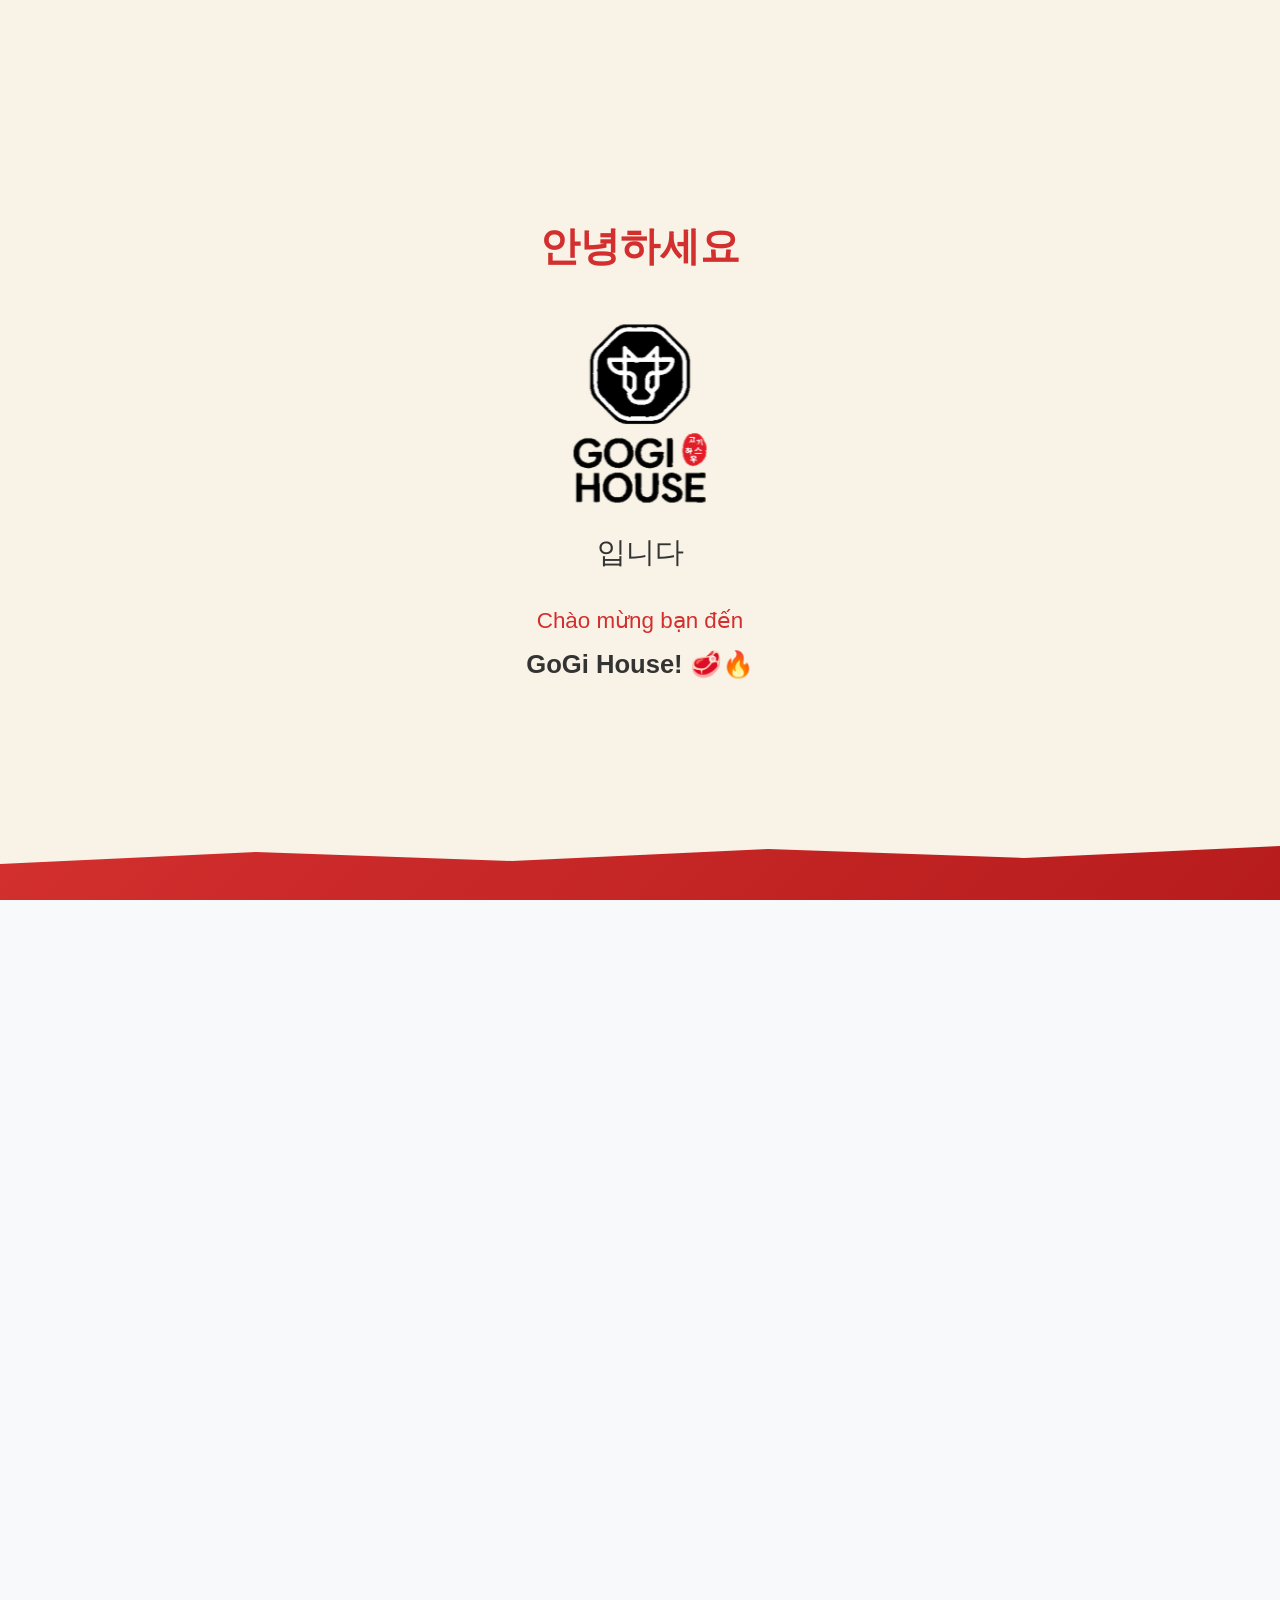
<file: index.html>
<!DOCTYPE html>
<html lang="vi">
<head>
    <meta charset="UTF-8">
    <meta name="viewport" content="width=device-width, initial-scale=1.0">
    <title>Menu</title>
    <meta name="description" content="Xem menu của nhà hàng">
    
    <!-- Bootstrap 5 CSS -->
    <link href="https://cdn.jsdelivr.net/npm/bootstrap@5.3.2/dist/css/bootstrap.min.css" rel="stylesheet">
    <!-- Bootstrap Icons -->
    <link href="https://cdn.jsdelivr.net/npm/bootstrap-icons@1.11.1/font/bootstrap-icons.css" rel="stylesheet">
    
    <link rel="stylesheet" href="css/style.css">
</head>
<body>
    <!-- Splash Screen -->
    <div id="splash-screen" class="splash-screen">
        <div class="splash-content">
            <div class="korean-text">안녕하세요</div>
            <div class="logo-container">
                <img src="images/logo.png" alt="Gogi House Logo" class="splash-logo">
                <div class="korean-text-small">입니다</div>
            </div>
            <div class="vietnamese-welcome">
                <div class="vietnamese-line-1">Chào mừng bạn đến</div>
                <div class="vietnamese-line-2" id="store-name">GoGi House! 🥩🔥</div>
            </div>
        </div>
        <div class="splash-decor"></div>
    </div>
    
    <!-- Main Content -->
    <div class="container main-content">
        <header class="page-header py-4">
            <img src="images/logo.png" alt="Logo" class="header-logo">
            <h1 class="page-title">MENU</h1>
        </header>
        
        <div id="loading" class="text-center py-5">
            <div class="spinner-border text-primary" role="status">
                <span class="visually-hidden">Đang tải...</span>
            </div>
            <p class="mt-3 text-muted">Đang tải danh sách menu...</p>
        </div>
        
        <div id="error-message" class="alert alert-danger d-none" role="alert">
            Không thể tải danh sách menu. Vui lòng thử lại.
        </div>
        
        <div id="menu-list" class="menu-list d-none">
            <!-- Menu cards will be rendered here by JavaScript -->
        </div>
    </div>
    
    <!-- Bootstrap 5 JS -->
    <script src="https://cdn.jsdelivr.net/npm/bootstrap@5.3.2/dist/js/bootstrap.bundle.min.js"></script>
    <script src="js/app.js"></script>
</body>
</html>
</file>
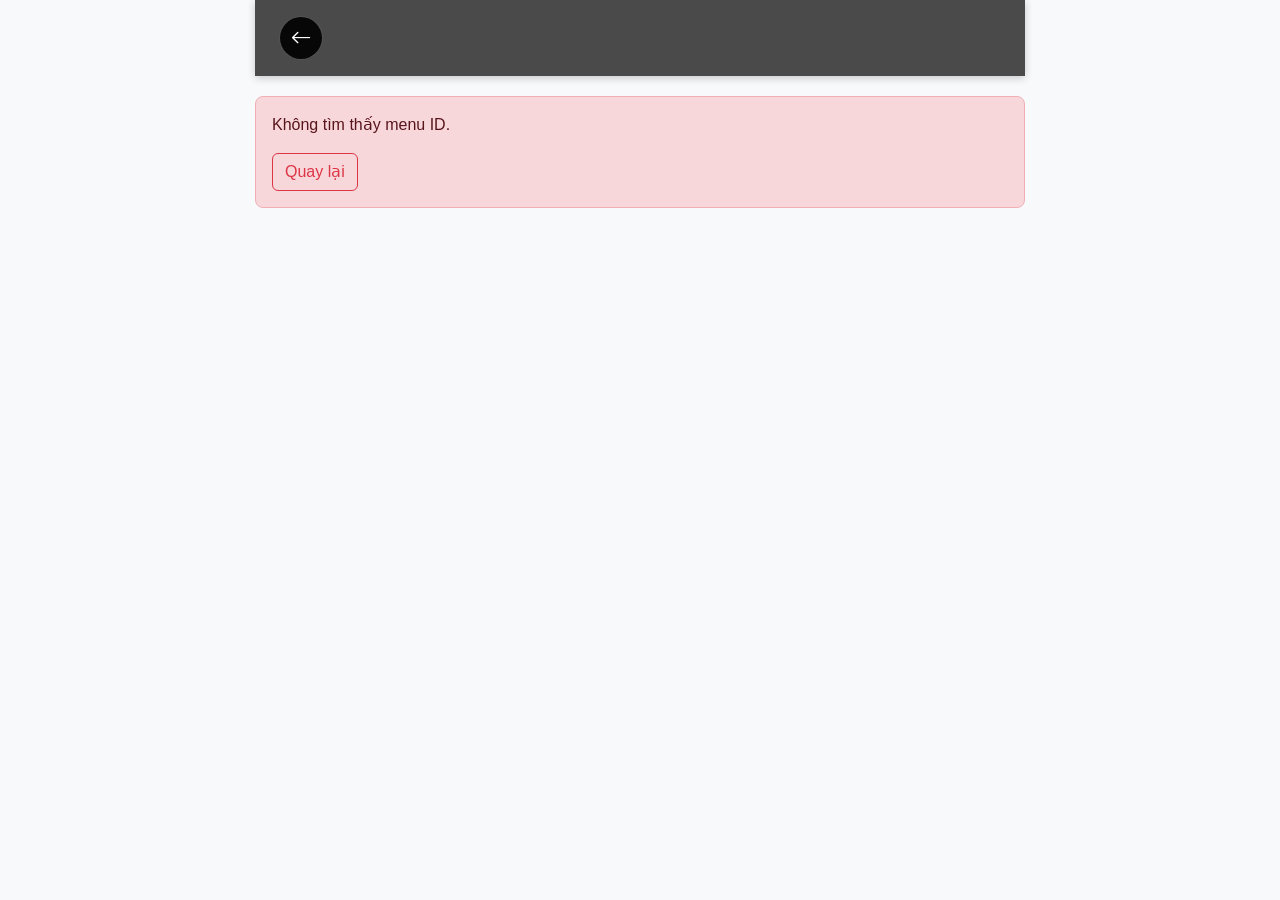
<file: menu.html>
<!DOCTYPE html>
<html lang="vi">
<head>
    <meta charset="UTF-8">
    <meta name="viewport" content="width=device-width, initial-scale=1.0">
    <title>Xem Menu</title>
    <meta name="description" content="Xem chi tiết menu nhà hàng">
    
    <!-- Bootstrap 5 CSS -->
    <link href="https://cdn.jsdelivr.net/npm/bootstrap@5.3.2/dist/css/bootstrap.min.css" rel="stylesheet">
    <!-- Bootstrap Icons -->
    <link href="https://cdn.jsdelivr.net/npm/bootstrap-icons@1.11.1/font/bootstrap-icons.css" rel="stylesheet">
    
    <link rel="stylesheet" href="css/style.css">
</head>
<body>
    <div class="container">
        <header class="menu-header sticky-top">
            <button id="back-button" class="back-button">
                <i class="bi bi-arrow-left"></i>
            </button>
            <h1 id="menu-title" class="menu-title-header"></h1>
        </header>
        
        <div id="loading" class="text-center py-5">
            <div class="spinner-border text-primary" role="status">
                <span class="visually-hidden">Đang tải...</span>
            </div>
            <p class="mt-3 text-muted">Đang tải menu...</p>
        </div>
        
        <div id="error-message" class="alert alert-danger d-none" role="alert">
            <div id="error-text"></div>
            <button id="error-back-button" class="btn btn-outline-danger mt-3">Quay lại</button>
        </div>
        
        <div id="menu-pages" class="menu-pages d-none">
            <!-- Menu pages will be rendered here by JavaScript -->
        </div>
    </div>
    
    <!-- Bootstrap 5 JS -->
    <script src="https://cdn.jsdelivr.net/npm/bootstrap@5.3.2/dist/js/bootstrap.bundle.min.js"></script>
    <script src="js/menu-viewer.js"></script>
</body>
</html>
</file>
<file: css/style.css>
/* Base styles */
* {
    box-sizing: border-box;
}

body {
    font-family: -apple-system, BlinkMacSystemFont, 'Segoe UI', Roboto, 'Helvetica Neue', Arial, sans-serif;
    background-color: #f8f9fa;
    margin: 0;
    padding: 0;
    min-height: 100vh;
}

/* Splash Screen Styles */
.splash-screen {
    position: fixed;
    top: 0;
    left: 0;
    width: 100%;
    height: 100%;
    background-color: #F8F3E6;
    display: flex;
    flex-direction: column;
    align-items: center;
    justify-content: center;
    z-index: 9999;
    opacity: 1;
    transition: opacity 0.8s ease-out, transform 0.8s ease-out;
}

.splash-screen.fade-out {
    opacity: 0;
    transform: translateY(-100%);
    pointer-events: none;
}

.splash-content {
    text-align: center;
    z-index: 2;
}

.korean-text {
    font-size: 2.5rem;
    font-weight: 600;
    color: #d32f2f;
    margin-bottom: 40px;
    opacity: 0;
    animation: fadeIn 1.5s ease-out forwards;
    animation-delay: 0.5s;
}

.logo-container {
    display: flex;
    flex-direction: column;
    align-items: center;
    opacity: 0;
    animation: slideUpFade 1.5s ease-out forwards;
    animation-delay: 1.0s;
}

.splash-logo {
    width: 150px;
    height: auto;
    margin-bottom: 20px;
    object-fit: contain;
}

.korean-text-small {
    font-size: 1.8rem;
    font-weight: 500;
    color: #333;
    opacity: 0;
    animation: slideUpFade 1s ease-out forwards, waveEffect 2s ease-in-out infinite;
    animation-delay: 1.7s, 2.7s;
}

.vietnamese-welcome {
    margin-top: 30px;
    text-align: center;
    opacity: 0;
    animation: fadeIn 1.5s ease-out forwards;
    animation-delay: 2.5s;
}

.vietnamese-line-1 {
    font-size: 1.4rem;
    font-weight: 500;
    color: #d32f2f;
    margin-bottom: 8px;
}

.vietnamese-line-2 {
    font-size: 1.6rem;
    font-weight: 600;
    color: #333;
}

.splash-decor {
    position: absolute;
    bottom: 0;
    left: 0;
    right: 0;
    height: 60px;
    background: linear-gradient(135deg, #d32f2f 0%, #b71c1c 100%);
    clip-path: polygon(0 40%, 20% 20%, 40% 35%, 60% 15%, 80% 30%, 100% 10%, 100% 100%, 0 100%);
    opacity: 0;
    animation: fadeIn 1s ease-out forwards;
    animation-delay: 2.5s;
}

/* Main Content - Initially hidden */
.main-content {
    opacity: 0;
    transition: opacity 0.5s ease-in;
    visibility: hidden;
}

.main-content.visible {
    opacity: 1;
    visibility: visible;
}

/* Animations */
@keyframes fadeIn {
    from {
        opacity: 0;
    }
    to {
        opacity: 1;
    }
}

@keyframes slideUpFade {
    from {
        opacity: 0;
        transform: translateY(30px);
    }
    to {
        opacity: 1;
        transform: translateY(0);
    }
}

@keyframes waveEffect {
    0%, 100% {
        transform: translateX(0);
    }
    25% {
        transform: translateX(-5px);
    }
    75% {
        transform: translateX(5px);
    }
}

/* Mobile Responsive for Splash Screen */
@media (max-width: 767px) {
    .korean-text {
        font-size: 2rem;
        margin-bottom: 30px;
    }
    
    .splash-logo {
        width: 120px;
        margin-bottom: 15px;
    }
    
    .korean-text-small {
        font-size: 1.5rem;
    }
    
    .vietnamese-welcome {
        margin-top: 20px;
    }
    
    .vietnamese-line-1 {
        font-size: 1.2rem;
        margin-bottom: 6px;
    }
    
    .vietnamese-line-2 {
        font-size: 1.4rem;
    }
    
    .splash-decor {
        height: 40px;
    }
}

.container {
    max-width: 600px;
    margin: 0 auto;
    padding: 0 15px;
}

/* Header styles */
.page-header {
    display: flex;
    align-items: center;
    justify-content: center;
    gap: 16px;
}

.header-logo {
    height: 50px;
    width: auto;
    object-fit: contain;
}

.page-title {
    font-size: 2rem;
    font-weight: 700;
    color: #212529;
    margin: 0;
}

/* Mobile: smaller logo */
@media (max-width: 767px) {
    .header-logo {
        height: 40px;
    }
    
    .page-header {
        gap: 12px;
    }
}

/* Menu list styles */
.menu-list {
    display: flex;
    flex-direction: column;
    gap: 20px;
    padding-bottom: 40px;
}

.menu-card {
    background: #ffffff;
    border-radius: 12px;
    box-shadow: 0 2px 8px rgba(0, 0, 0, 0.1);
    overflow: hidden;
    cursor: pointer;
    transition: transform 0.2s ease, box-shadow 0.2s ease;
    text-decoration: none;
    color: inherit;
    display: block;
    position: relative;
}

.menu-card:hover {
    transform: translateY(-2px);
    box-shadow: 0 4px 16px rgba(0, 0, 0, 0.15);
}

.menu-card:active {
    transform: translateY(0);
}

.menu-card-cover {
    width: 100%;
    height: auto;
    display: block;
    aspect-ratio: 16 / 9;
    object-fit: cover;
    background-color: #e9ecef;
}

.menu-card-overlay {
    position: absolute;
    bottom: 0;
    left: 0;
    right: 0;
    background: linear-gradient(to top, rgba(0, 0, 0, 0.9) 0%, rgba(0, 0, 0, 0.6) 60%, rgba(0, 0, 0, 0) 100%);
    padding: 24px 16px 16px;
    pointer-events: none;
    min-height: 120px;
    display: flex;
    align-items: flex-end;
}

.menu-card-info {
    padding: 0;
}

.menu-card-name {
    font-size: 2.5rem;
    font-weight: 600;
    color: #ffffff;
    margin: 0;
    text-shadow: 0 2px 4px rgba(0, 0, 0, 0.5);
    line-height: 1.2;
}

.menu-card-name .main-title {
    display: block;
    font-size: 2.0rem;
}

.menu-card-name .subtitle {
    display: block;
    font-size: 1.25rem;
    margin-top: 4px;
}

/* Menu viewer header styles */
.menu-header {
    background: rgba(0, 0, 0, 0.7);
    color: white;
    padding: 12px 16px;
    display: flex;
    align-items: center;
    gap: 12px;
    box-shadow: 0 2px 8px rgba(0, 0, 0, 0.2);
    z-index: 1000;
}

.back-button {
    background: rgba(0, 0, 0, 0.9);
    border: 1px solid rgba(255, 255, 255, 0.3);
    color: white;
    width: 40px;
    height: 40px;
    border-radius: 50%;
    display: flex;
    align-items: center;
    justify-content: center;
    font-size: 1.2rem;
    transition: background 0.2s ease;
    white-space: nowrap;
    padding: 0;
    cursor: pointer;
}

.back-button i {
    font-size: 1.2rem;
    margin: 0;
}

.back-button:hover {
    background: rgba(0, 0, 0, 1);
    color: white;
}

.back-button:active {
    background: rgba(0, 0, 0, 1);
}

.menu-title-header {
    font-size: 1.1rem;
    font-weight: 600;
    margin: 0;
    flex: 1;
    overflow: hidden;
    text-overflow: ellipsis;
    white-space: nowrap;
}

/* Menu pages styles */
.menu-pages {
    padding: 20px 0;
    display: flex;
    flex-direction: column;
    gap: 20px;
}

.menu-page {
    background: #ffffff;
    border-radius: 8px;
    box-shadow: 0 2px 8px rgba(0, 0, 0, 0.1);
    overflow: hidden;
}

.menu-page-img {
    width: 100%;
    height: auto;
    display: block;
    aspect-ratio: 210 / 297;
    object-fit: contain;
    background-color: #ffffff;
}

.menu-page-loading {
    width: 100%;
    aspect-ratio: 210 / 297;
    display: flex;
    align-items: center;
    justify-content: center;
    background-color: #f8f9fa;
    color: #6c757d;
    font-size: 0.9rem;
}

.menu-page-error {
    width: 100%;
    aspect-ratio: 210 / 297;
    display: flex;
    align-items: center;
    justify-content: center;
    background-color: #f8f9fa;
    color: #dc3545;
    font-size: 0.9rem;
    text-align: center;
    padding: 20px;
}

/* Loading spinner */
.spinner-border {
    width: 3rem;
    height: 3rem;
}

/* Error message */
.alert {
    margin: 20px 0;
    border-radius: 8px;
}

/* Responsive design - Mobile first */
@media (min-width: 768px) {
    .container {
        max-width: 700px;
    }
    
    .page-title {
        font-size: 2.5rem;
    }
    
    .header-logo {
        height: 70px;
    }
    
    .menu-header {
        padding: 16px 24px;
    }
    
    .back-button {
        width: 44px;
        height: 44px;
    }
    
    .back-button i {
        font-size: 1.3rem;
    }
    
    .menu-title-header {
        font-size: 1.25rem;
    }
}

@media (min-width: 1024px) {
    .container {
        max-width: 800px;
    }
    
    .menu-card-cover {
        aspect-ratio: 16 / 10;
    }
}

@media (min-width: 1440px) {
    .container {
        max-width: 900px;
    }
}

/* Accessibility */
@media (prefers-reduced-motion: reduce) {
    .menu-card {
        transition: none;
    }
    
    .back-button {
        transition: none;
    }
}

/* Focus styles for accessibility */
.menu-card:focus,
.back-button:focus {
    outline: 2px solid #667eea;
    outline-offset: 2px;
}

.menu-card:focus:not(:focus-visible) {
    outline: none;
}

.back-button:focus:not(:focus-visible) {
    outline: none;
}
</file>
